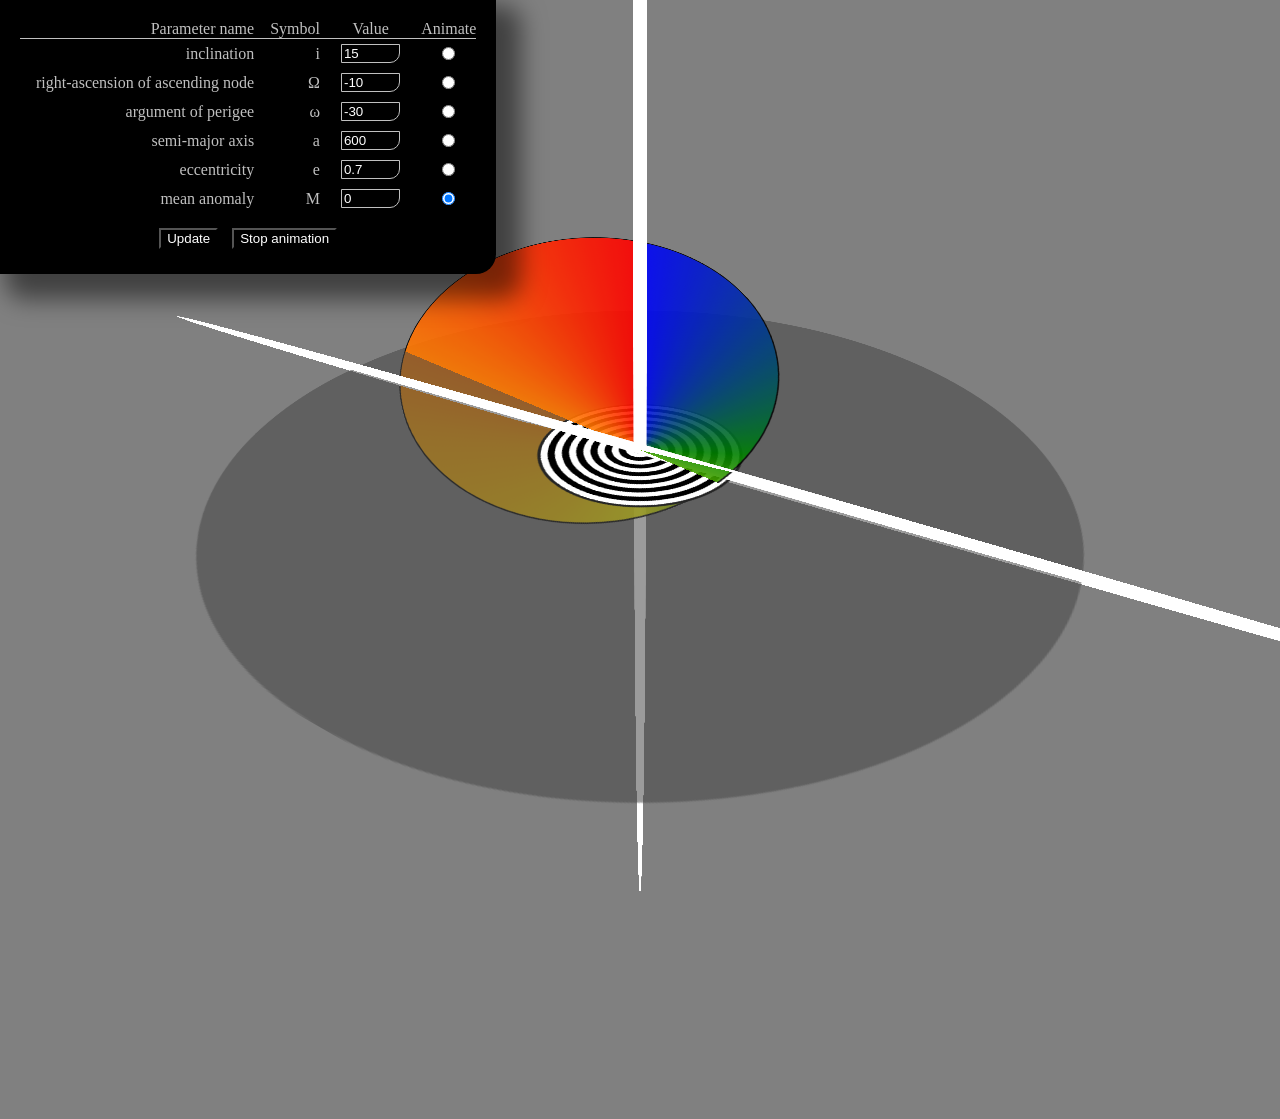
<file: index.html>
<!doctype html>
<html>
	<head>
		<meta charset="utf-8">
		<meta property="og:title" content="Keplerian orbit sandbox">
		<meta property="og:description" content="Educational tool to visualise elliptic orbits, and to see how the different orbital parameters affect the orbit.  Allows parameters to be set manually, or to be animated automatically.">
		<meta property="og:image" content="preview.png">
		<meta property="og:url" content="https://battlesnake.github.io/kepler-orbit-viewer/">
		<meta property="og:type" content="article">
		<meta property="og:locale" content="en_GB" />
		<meta name="twitter:card" content="preview.png">
		<title>Elliptic orbit playground</title>
		<link rel="stylesheet" href="style.css">
		<script src="Dynamics.js"></script>
		<script src="Orbit.js"></script>
		<script src="Data.js"></script>
		<script src="Renderer.js"></script>
		<script src="Main.js"></script>
		<link rel="icon" type="image/png" href="preview.png">
		<link rel="apple-touch-icon" href="preview.png">
		<link rel="shortcut icon" type="image/png" href="preview.png">
	</head>
	<body>
		<div class="scene">
		</div>
		<div class="data">
			<form class="custom">
				<table>
					<tr>
						<td>Parameter name</td>
						<td>Symbol</td>
						<td>Value</td>
						<td>Animate</td>
					</tr>
					<tr>
						<td>inclination</td>
						<td>i</td>
						<td><input type="text" class="arg" name="i"></td>
						<td><input type="radio" class="animate" name="animate" value="i"></td>
					</tr>
					<tr>
						<td>right-ascension of ascending node</td>
						<td>Ω</td>
						<td><input type="text" class="arg" name="Ω"></td>
						<td><input type="radio" class="animate" name="animate" value="Ω"></td>
					</tr>
					<tr>
						<td>argument of perigee</td>
						<td>ω</td>
						<td><input type="text" class="arg" name="ω"></td>
						<td><input type="radio" class="animate" name="animate" value="ω"></td>
					</tr>
					<tr>
						<td>semi-major axis</td>
						<td>a</td>
						<td><input type="text" class="arg" name="a"></td>
						<td><input type="radio" class="animate" name="animate" value="a"></td>
					</tr>
					<tr>
						<td>eccentricity</td>
						<td>e</td>
						<td><input type="text" class="arg" name="e"></td>
						<td><input type="radio" class="animate" name="animate" value="e"></td>
					</tr>
					<tr>
						<td>mean anomaly</td>
						<td>M</td>
						<td><input type="text" class="arg" name="M"></td>
						<td><input type="radio" class="animate" name="animate" value="M" checked></td>
					</tr>
				</table>
				<div class="buttons">
					<input type="button" class="update-sat" value="Update">
					<input type="button" class="no-animate" value="Stop animation">
				</div>
			</form>
		</div>
	</body>
</html>
</file>
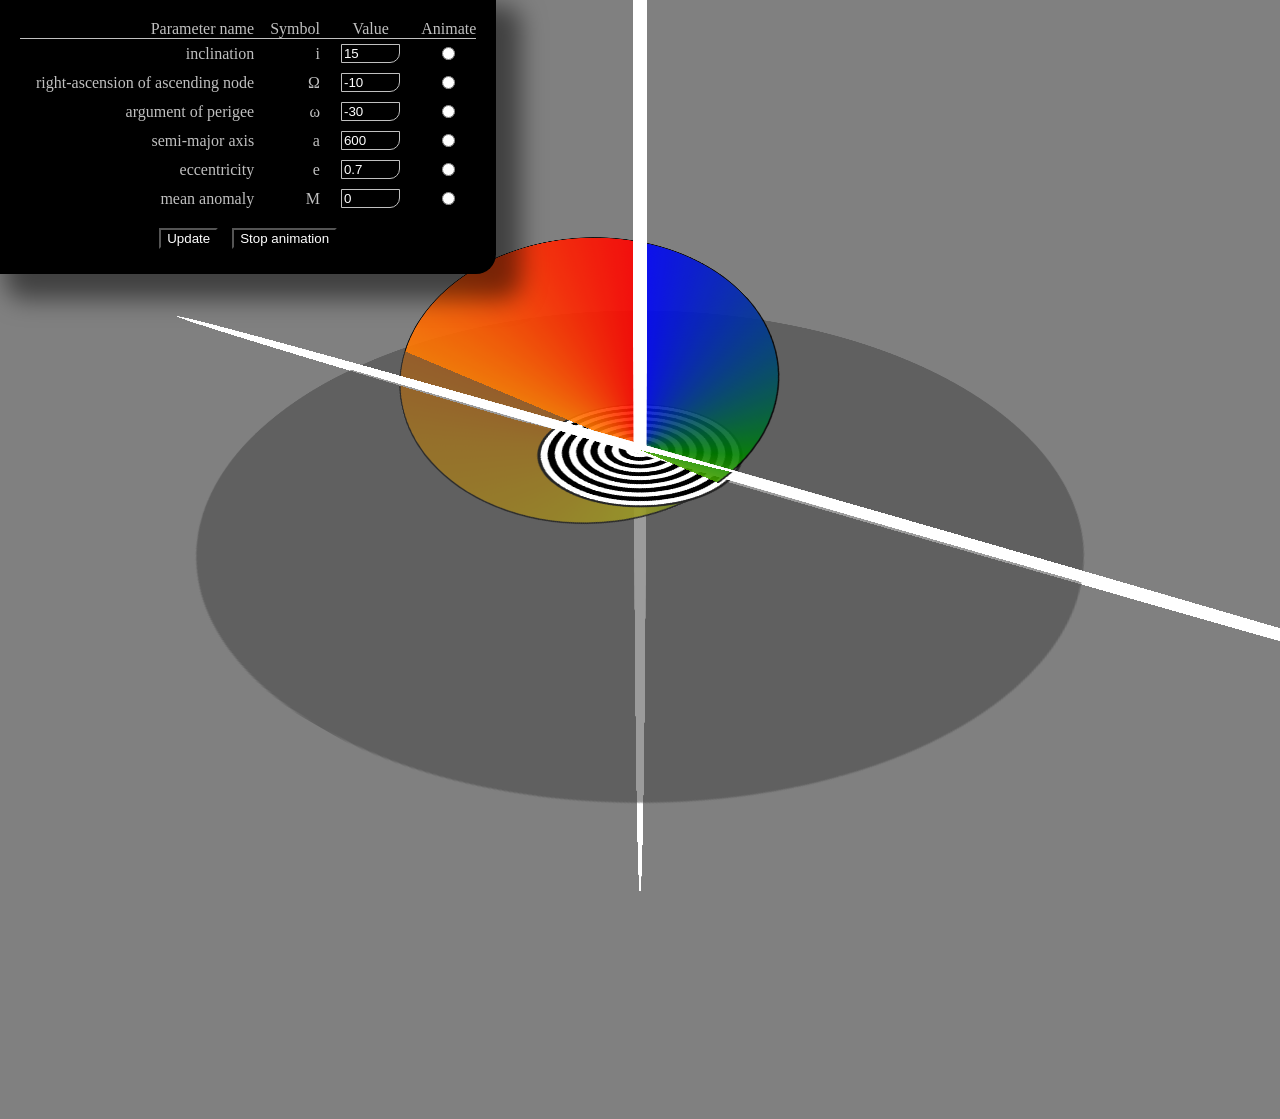
<file: view.html>
<!doctype html>
<html>
	<head>
		<title>Elliptic orbit playground</title>
		<link rel="stylesheet" href="style.css">
		<script src="Dynamics.js"></script>
		<script src="Orbit.js"></script>
		<script src="Data.js"></script>
		<script src="Renderer.js"></script>
		<script src="Main.js"></script>
	</head>
	<body>
		<div class="scene">
		</div>
		<div class="data">
			<form class="custom">
				<table>
					<tr>
						<td>Parameter name</td>
						<td>Symbol</td>
						<td>Value</td>
						<td>Animate</td>
					</tr>
					<tr>
						<td>inclination</td>
						<td>i</td>
						<td><input type="text" class="arg" name="i"></td>
						<td><input type="radio" class="animate" name="animate" value="i"></td>
					</tr>
					<tr>
						<td>right-ascension of ascending node</td>
						<td>Ω</td>
						<td><input type="text" class="arg" name="Ω"></td>
						<td><input type="radio" class="animate" name="animate" value="Ω"></td>
					</tr>
					<tr>
						<td>argument of perigee</td>
						<td>ω</td>
						<td><input type="text" class="arg" name="ω"></td>
						<td><input type="radio" class="animate" name="animate" value="ω"></td>
					</tr>
					<tr>
						<td>semi-major axis</td>
						<td>a</td>
						<td><input type="text" class="arg" name="a"></td>
						<td><input type="radio" class="animate" name="animate" value="a"></td>
					</tr>
					<tr>
						<td>eccentricity</td>
						<td>e</td>
						<td><input type="text" class="arg" name="e"></td>
						<td><input type="radio" class="animate" name="animate" value="e"></td>
					</tr>
					<tr>
						<td>mean anomaly</td>
						<td>M</td>
						<td><input type="text" class="arg" name="M"></td>
						<td><input type="radio" class="animate" name="animate" value="M"></td>
					</tr>
				</table>
				<div class="buttons">
					<input type="button" class="update-sat" value="Update">
					<input type="button" class="no-animate" value="Stop animation">
				</div>
			</form>
		</div>
	</body>
</html>
</file>
<file: style.css>
html {
	background: gray;
	margin: 0;
	padding: 0;
	overflow: hidden;
}

body {
	margin: 0;
	padding: 0;
}


.data {
	background: black;
	color: silver;
	display: inline-block;
	position: absolute;
	padding: 40px 20px 20px 40px;
	left: -20px;
	top: -20px;
	border-radius: 20px;
	box-shadow: 25px 25px 25px rgba(0,0,0,0.5);
}

.data input {
	background: black;
	color: white;
	margin: 5px;
	border-bottom-right-radius: 10px;
}

.custom input[type="text"] {
	width: 4em;
	border: 1px solid silver;
}

.custom table {
	border-collapse: collapse;
	font-family: serif;
}

.custom table, .custom tr, .custom td {
	border: 0;
	margin: 0;
	padding: 0;
}

.custom td {
	text-align: right;
	padding-left: 1em;
}

.custom tr:first-child {
	border-bottom: 1px solid silver;
}

.custom td:nth-child(3),
.custom td:nth-child(4) {
	text-align: center;
}

.custom .buttons {
	text-align: center;
	padding-top: 10px;
}


.scene {
	position: absolute;
	left: 50%;
	top: 50%;
	transform: translate3d(0, 0, 0);
	transform-style: preserve-3d;
}


.shape {
}

.ellipse {
	border-radius: 50% 50%;
}


.orbit {
	position: absolute;
}
</file>
